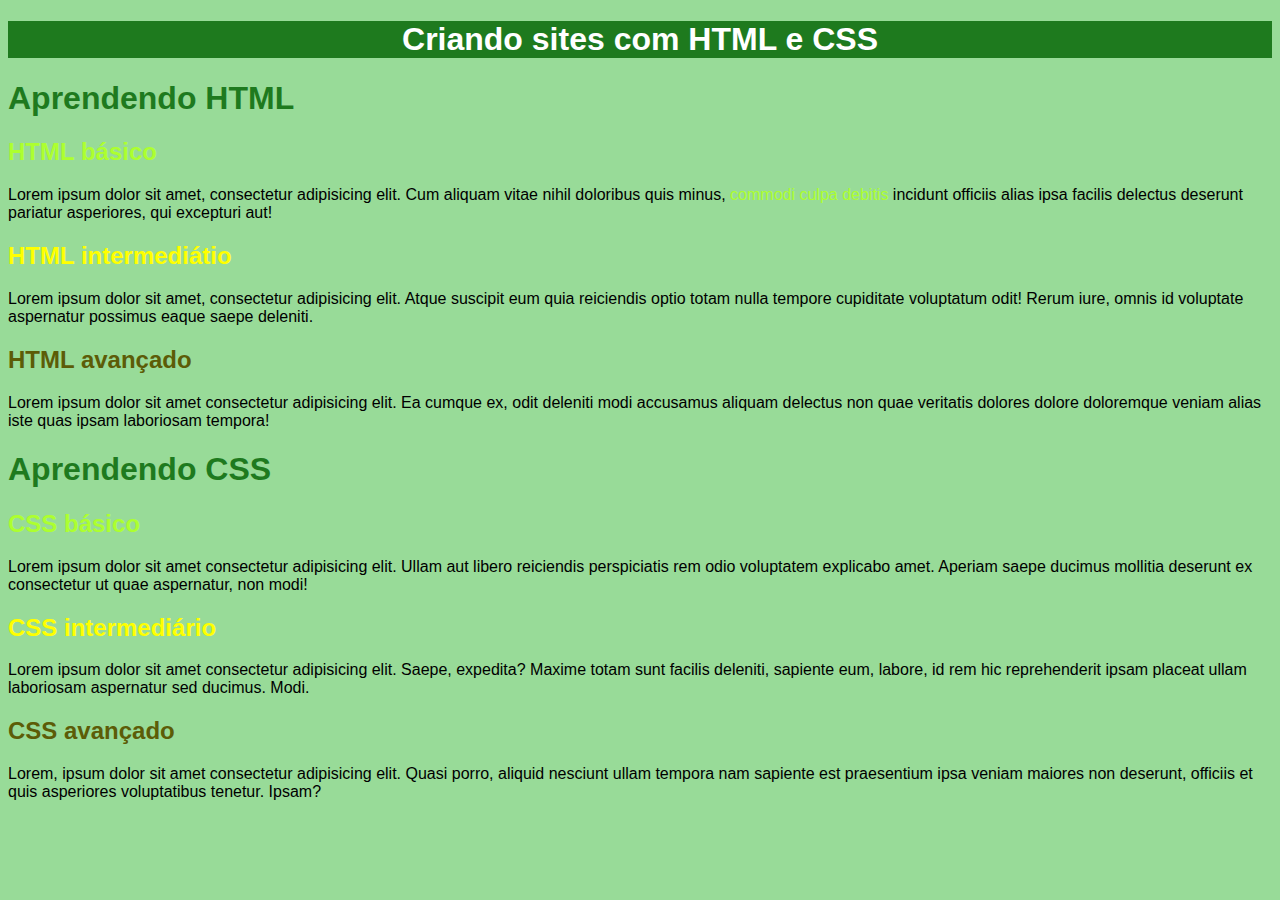
<file: aula04/index.html>
<!DOCTYPE html>
<html lang="pt-br">
<head>
    <meta charset="UTF-8">
    <meta http-equiv="X-UA-Compatible" content="IE=edge">
    <meta name="viewport" content="width=device-width, initial-scale=1.0">
    <link rel="stylesheet" href="style.css">
    <title>Seletores Personalizado</title>
</head>
<body>
    <h1 id="principal">Criando sites com HTML e CSS</h1>
    <h1>Aprendendo HTML</h1>
        <h2 class="basico">HTML básico</h2>
            <p>Lorem ipsum dolor sit amet, consectetur adipisicing elit. Cum aliquam vitae nihil doloribus quis minus, <span class="basico">commodi culpa debitis</span> incidunt officiis alias ipsa facilis delectus deserunt pariatur asperiores, qui excepturi aut!</p>
        <h2 class="intermediario">HTML intermediátio</h2>
            <p>Lorem ipsum dolor sit amet, consectetur adipisicing elit. Atque suscipit eum quia reiciendis optio totam nulla tempore cupiditate voluptatum odit! Rerum iure, omnis id voluptate aspernatur possimus eaque saepe deleniti.</p>
        <h2 class="avancado">HTML avançado</h2>
            <p>Lorem ipsum dolor sit amet consectetur adipisicing elit. Ea cumque ex, odit deleniti modi accusamus aliquam delectus non quae veritatis dolores dolore doloremque veniam alias iste quas ipsam laboriosam tempora!</p>
    <h1>Aprendendo CSS</h1>
        <h2 class="basico">CSS básico</h2>
            <p>Lorem ipsum dolor sit amet consectetur adipisicing elit. Ullam aut libero reiciendis perspiciatis rem odio voluptatem explicabo amet. Aperiam saepe ducimus mollitia deserunt ex consectetur ut quae aspernatur, non modi!</p>
        <h2 class="intermediario">CSS intermediário</h2>
            <p>Lorem ipsum dolor sit amet consectetur adipisicing elit. Saepe, expedita? Maxime totam sunt facilis deleniti, sapiente eum, labore, id rem hic reprehenderit ipsam placeat ullam laboriosam aspernatur sed ducimus. Modi.</p>
        <h2 class="avancado">CSS avançado</h2>
            <p>Lorem, ipsum dolor sit amet consectetur adipisicing elit. Quasi porro, aliquid nesciunt ullam tempora nam sapiente est praesentium ipsa veniam maiores non deserunt, officiis et quis asperiores voluptatibus tenetur. Ipsam?</p>

    <script>
        window.alert('Pegadinha do malandro, baixe o APP')
        window.confirm('Vírus na maquina!!')
        window.prompt('Quer chamalo de que?')
    </script>
    
</body>
</html>
</file>
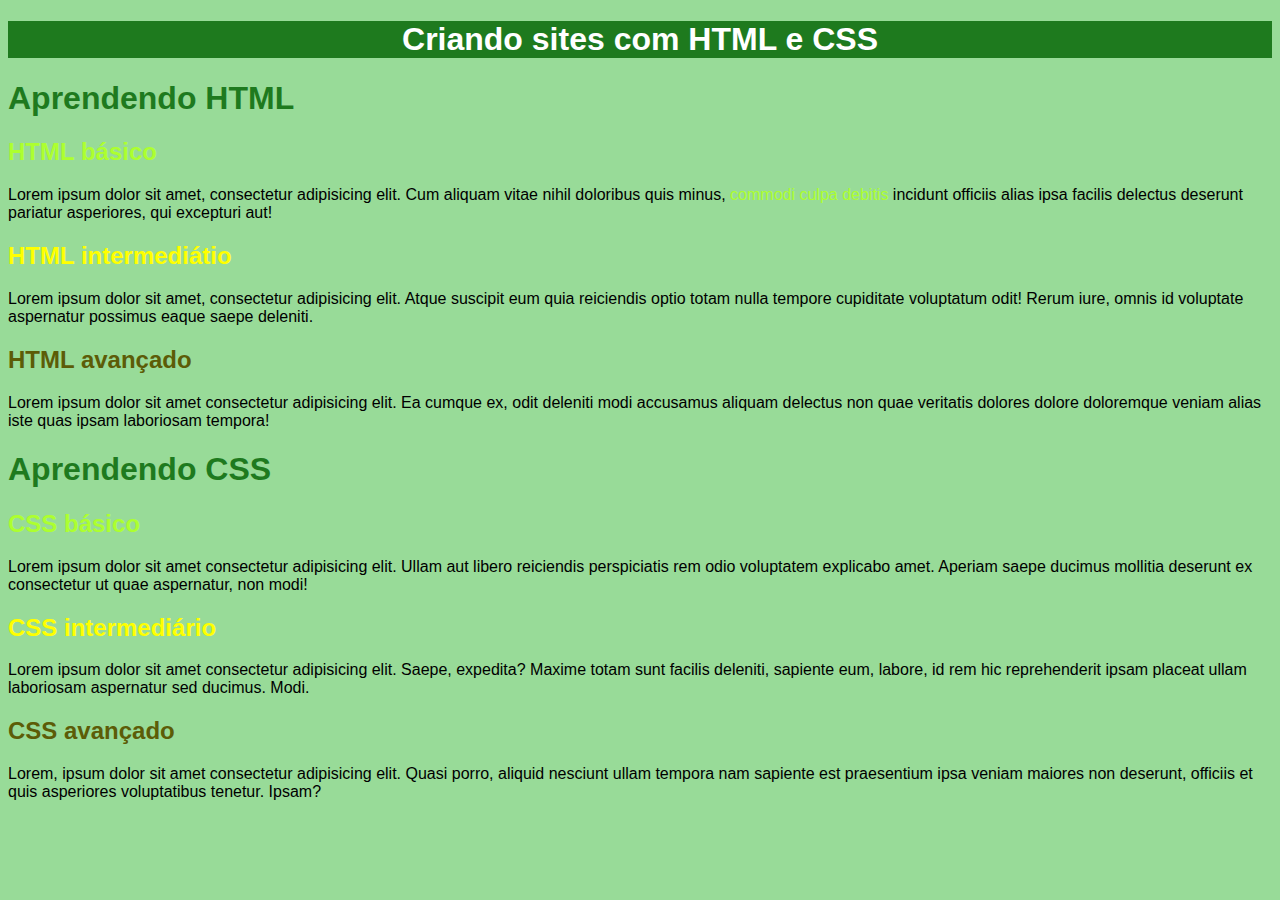
<file: aula05/index.html>
<!DOCTYPE html>
<html lang="pt-br">
<head>
    <meta charset="UTF-8">
    <meta http-equiv="X-UA-Compatible" content="IE=edge">
    <meta name="viewport" content="width=device-width, initial-scale=1.0">
    <link rel="stylesheet" href="style.css">
    <title>Seletores Personalizado</title>
</head>
<body>
    <h1 id="principal">Criando sites com HTML e CSS</h1>
    <h1>Aprendendo HTML</h1>
        <h2 class="basico">HTML básico</h2>
            <p>Lorem ipsum dolor sit amet, consectetur adipisicing elit. Cum aliquam vitae nihil doloribus quis minus, <span class="basico">commodi culpa debitis</span> incidunt officiis alias ipsa facilis delectus deserunt pariatur asperiores, qui excepturi aut!</p>
        <h2 class="intermediario">HTML intermediátio</h2>
            <p>Lorem ipsum dolor sit amet, consectetur adipisicing elit. Atque suscipit eum quia reiciendis optio totam nulla tempore cupiditate voluptatum odit! Rerum iure, omnis id voluptate aspernatur possimus eaque saepe deleniti.</p>
        <h2 class="avancado">HTML avançado</h2>
            <p>Lorem ipsum dolor sit amet consectetur adipisicing elit. Ea cumque ex, odit deleniti modi accusamus aliquam delectus non quae veritatis dolores dolore doloremque veniam alias iste quas ipsam laboriosam tempora!</p>
    <h1>Aprendendo CSS</h1>
        <h2 class="basico">CSS básico</h2>
            <p>Lorem ipsum dolor sit amet consectetur adipisicing elit. Ullam aut libero reiciendis perspiciatis rem odio voluptatem explicabo amet. Aperiam saepe ducimus mollitia deserunt ex consectetur ut quae aspernatur, non modi!</p>
        <h2 class="intermediario">CSS intermediário</h2>
            <p>Lorem ipsum dolor sit amet consectetur adipisicing elit. Saepe, expedita? Maxime totam sunt facilis deleniti, sapiente eum, labore, id rem hic reprehenderit ipsam placeat ullam laboriosam aspernatur sed ducimus. Modi.</p>
        <h2 class="avancado">CSS avançado</h2>
            <p>Lorem, ipsum dolor sit amet consectetur adipisicing elit. Quasi porro, aliquid nesciunt ullam tempora nam sapiente est praesentium ipsa veniam maiores non deserunt, officiis et quis asperiores voluptatibus tenetur. Ipsam?</p>

    <script>
        /*window.alert('Pegadinha do malandro, baixe o APP')
        window.confirm('Vírus na maquina!!')*/
        var nome = window.prompt('Qual é o seu nome?')
        window.alert('é um grande paer em te conhecer, ' + nome + ' !')
    </script>
    
</body>
</html>
</file>
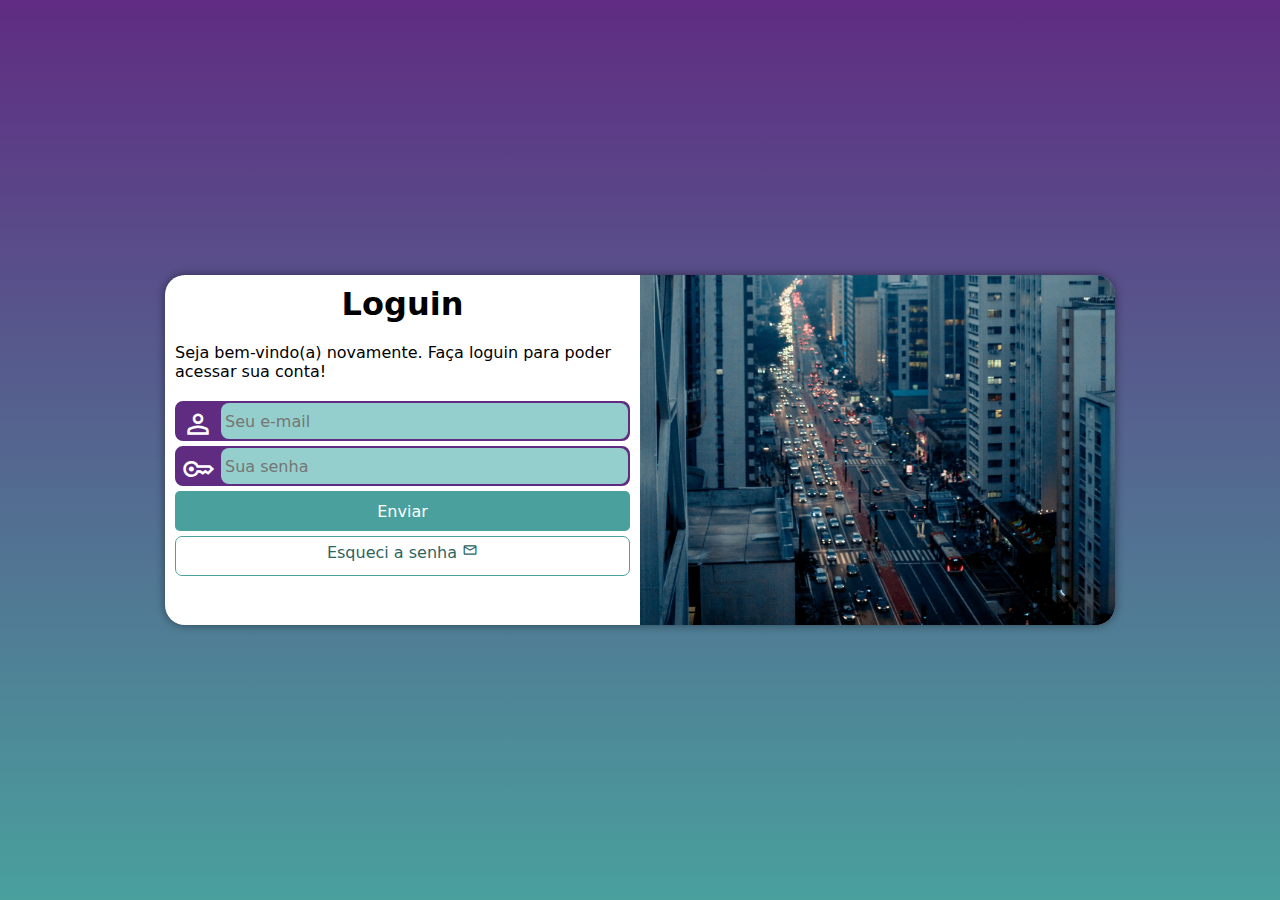
<file: aula06/index.html>
<!DOCTYPE html>
<html lang="pt-br">
<head>
    <meta charset="UTF-8">
    <meta http-equiv="X-UA-Compatible" content="IE=edge">
    <meta name="viewport" content="width=device-width, initial-scale=1.0">
    <link rel="stylesheet" href="estilos/geral.css">
    <link rel="stylesheet" href="estilos/telas.css">
    <title>Document</title>
    <link rel="stylesheet" href="https://fonts.googleapis.com/css2?family=Material+Symbols+Outlined:opsz,wght,FILL,GRAD@20..48,100..700,0..1,-50..200" />
</head>
<body>
    <main>
        <section id="loguin">
            <div id="foto">

            </div>
            <div id="form">
                <h1>Loguin</h1>
                <p>Seja bem-vindo(a) novamente. Faça loguin para poder acessar sua conta!</p>
                <form action="loguin.php" method="post" autocomplete="on">
                    <div class="campo">
                        <span class="material-symbols-outlined">
                            person
                            </span>
                      
                        <input type="email" name="loguin" id="iloguin" placeholder="Seu e-mail" autocomplete="email" required maxlength="30"> 
                        <label for="iloguin">Loguin</label>
                    </div>
                    <div class="campo">
                        <span class="material-symbols-outlined">
                            key
                            </span>
                        <input type="password" name="senha" id="isenha" placeholder="Sua senha" autocomplete="current-password" required maxlength="20" minlength="6">
                        <label for="isenha">Senha</label>
                    </div>
                    <input type="submit" value="Enviar">
                    <a class="botao" href="esqueci.html"> Esqueci a senha  <span class="material-symbols-outlined">
                        mail
                        </span>
                    </a>
                    
                    
                </form>
                

            </div>
        </section>
    </main>
    <script>
        var n1 = Number(window.prompt('Digite um número'))
        var n2 = Number(window.prompt('Digite um segundo número'))
        var s =n1 + n2
        window.alert (`A soma entre ${n1} e ${n2} é ${s}`)
    </script>
</body>
</html>
</file>
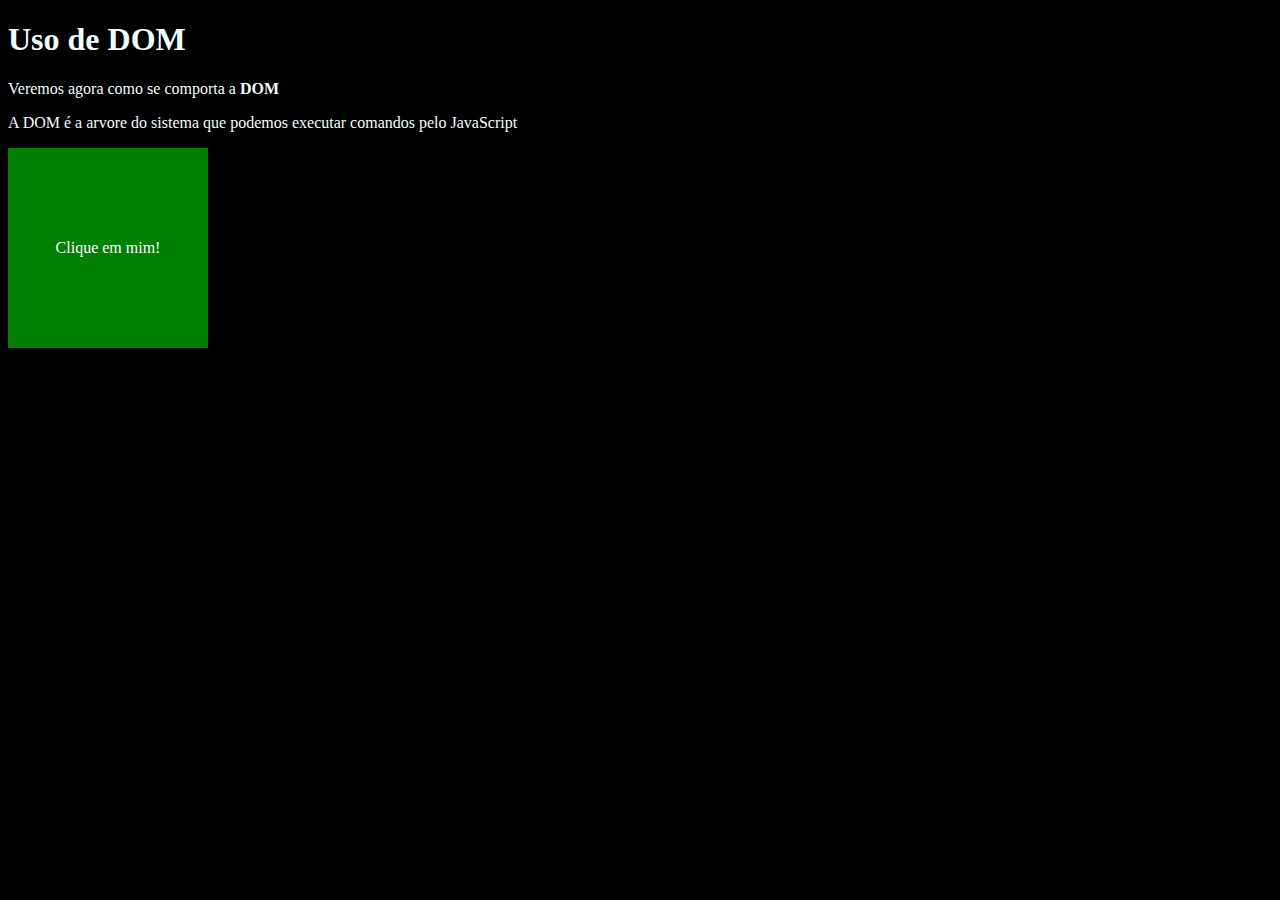
<file: aula07/ex01.html>
<!DOCTYPE html>
<html lang="pt-br">
<head>
    <meta charset="UTF-8">
    <meta http-equiv="X-UA-Compatible" content="IE=edge">
    <meta name="viewport" content="width=device-width, initial-scale=1.0">
    <title>DOM</title>
    <style>
        body{
            background-color: black;
            color: azure;
        }
        #msg{
            background-color: green;
            color: white;
            width: 200px;
            height: 200px;
            line-height: 200px;
            text-align: center;
            
        }
    </style>
</head>
<body>
    <h1>Uso de DOM</h1>
    <p>Veremos agora  como se comporta a <strong>DOM</strong></p>
    <p>A DOM é a arvore do sistema que podemos executar comandos pelo JavaScript</p>
    <div id="msg" >Clique em mim!</div>

    <script>
       /* var p1 = window.document.getElementsByTagName('p')[0]
        window.document.write('Está escrito assim: ' + p1.innerText)
        var d = window.document.getElementById('msg')
        d.style.background = 'green'
        d.innerText = 'estou aguardando'*/
        var a = window.document.querySelector('div#msg')
        a.addEventListener('click', clicar)
        a.addEventListener('mouseenter', entrar)
        a.addEventListener('mouseout', sair)

        function clicar(){
            a.innerHTML = 'se fodeu!'
            a.style.background = 'red'
        }
        function entrar(){
            a.innerHTML = 'é vírus'
            a.style.background = 'blue'
        }
        function sair(){
        a.innerHTML = 'Trollei'
        a.style.background = 'green'
       
        
        }

    </script>
</body>

</html>
</file>
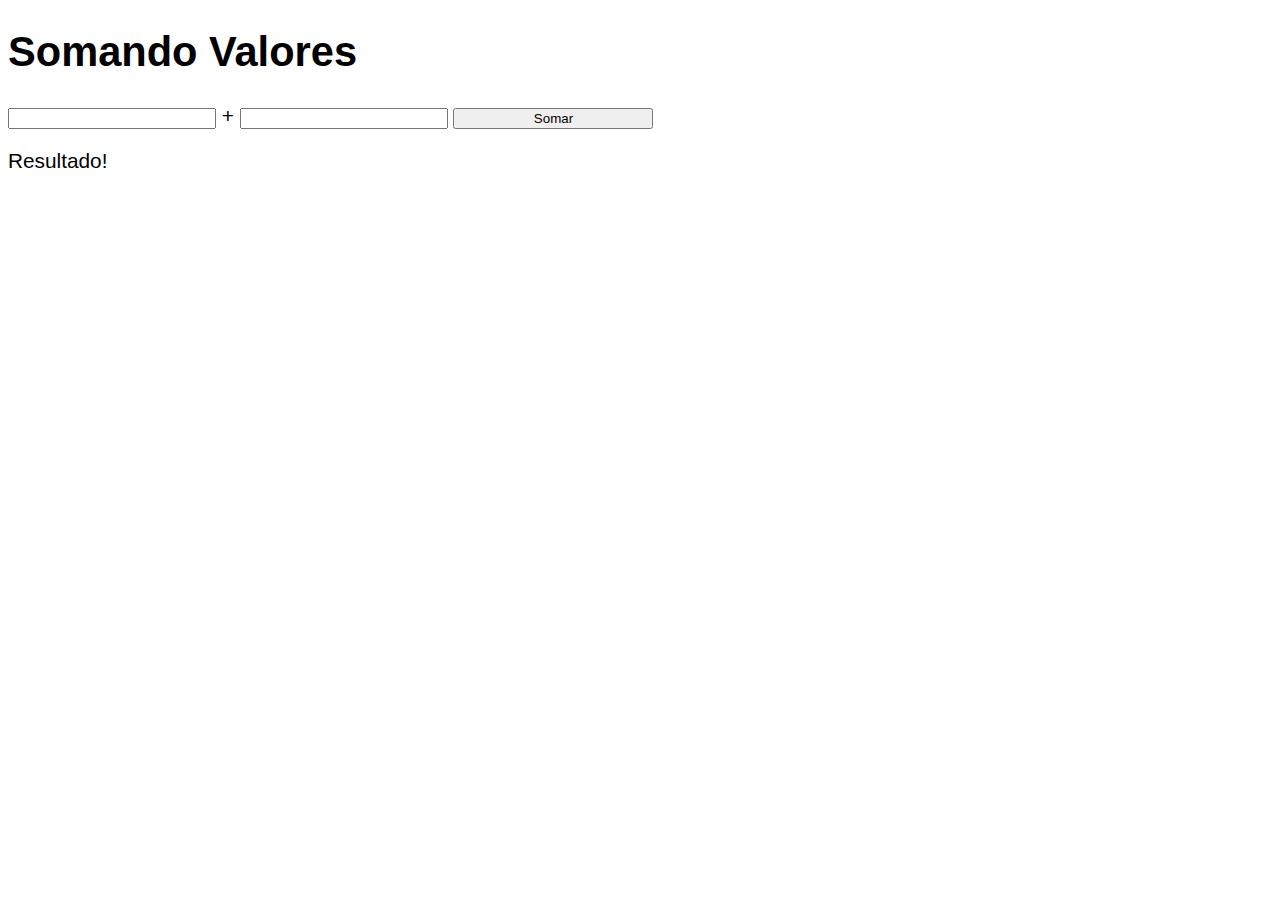
<file: aula07/ex02.html>
<!DOCTYPE html>
<html lang="pt-br">
<head>
    <meta charset="UTF-8">
    <meta http-equiv="X-UA-Compatible" content="IE=edge">
    <meta name="viewport" content="width=device-width, initial-scale=1.0">
    <title>Principio da calculadora</title>
    <style>
        body{
            font-family: Arial, Helvetica, sans-serif;
            font-size: 1.3em;
            text-align: justify;
        }
        input{
            width: 200px;
        }
        div#res{
            margin-top: 20px;
        }
    </style>
</head>
<body>
    <h1>Somando Valores</h1>
    <input type="number" name="txt1" id="itxt1"> + 
    <input type="number" name="txt2" id="itxt2">
    <input type="button" value="Somar" onclick="somar()">

    <div id="res" >Resultado!</div>

    <script>
        function somar(){
            var tn1 = window.document.getElementById('itxt1')
            var tn2 = window.document.getElementById('itxt2')
            var res = window.document.getElementById('res')
            var n1 = Number(tn1.value)
            var n2 = Number(tn2.value)
            var s = n1 + n2
            res.innerHTML = `A soma entre ${n1} e ${n2} vai ser igual a: <strong>${s}</strong>` 
        }

    </script>
</body>

</html>
</file>
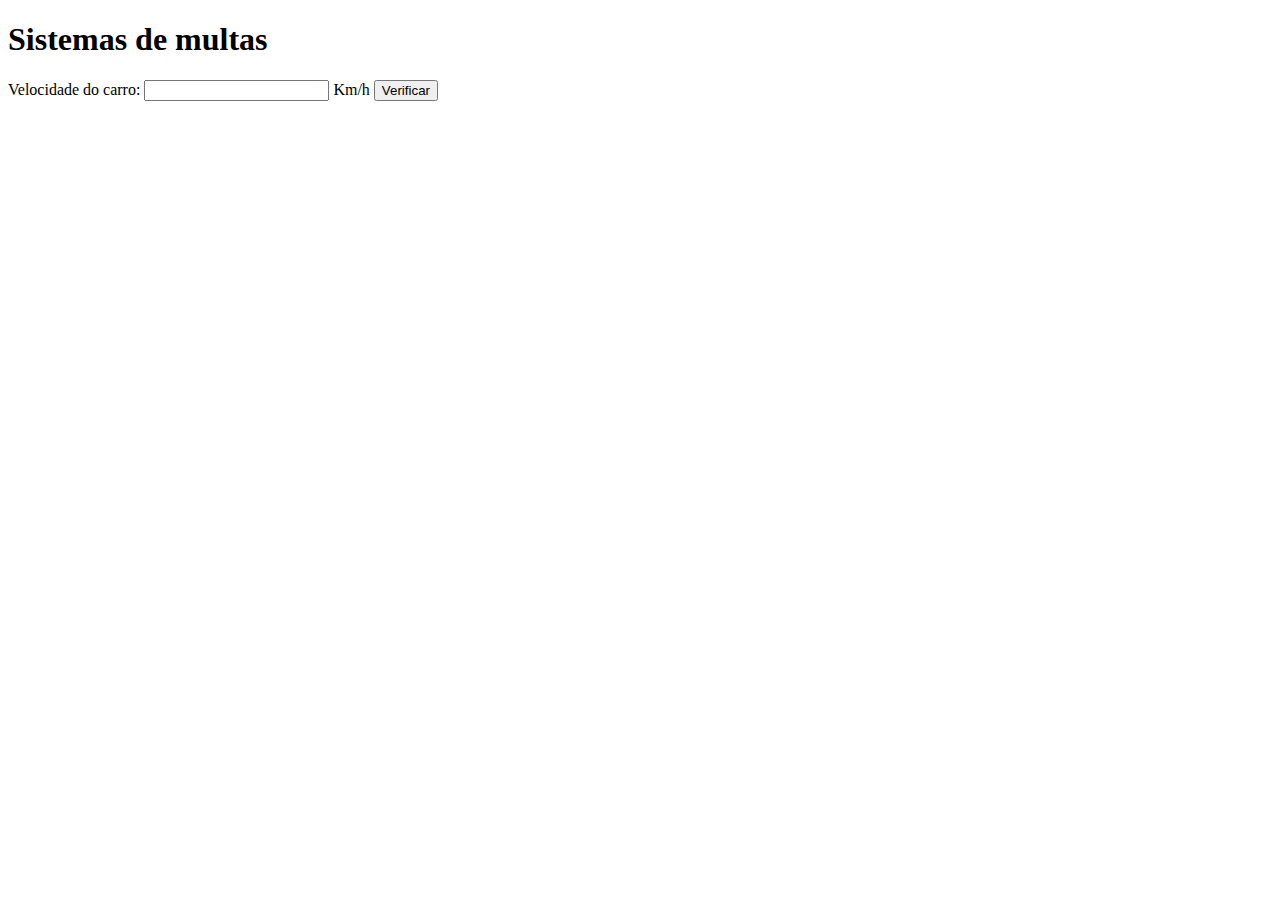
<file: aula08/ex010.html>
<!DOCTYPE html>
<html lang="pt-br">
<head>
    <meta charset="UTF-8">
    <meta http-equiv="X-UA-Compatible" content="IE=edge">
    <meta name="viewport" content="width=device-width, initial-scale=1.0">
    <title>DETRAN</title>
</head>
<body>
    <h1>Sistemas de multas</h1>
    <p>Velocidade do carro: <input type="number" name="num" id="inum"> Km/h
        <input type="button" value="Verificar" onclick="calc()">
    </p>
    <div id="res">

    </div>
    <script>
        function calc() {
            var cal = window.document.getElementById('inum')
            var res = window.document.getElementById('res')
            var vel = Number(cal.value)
            res.innerHTML = `Sua velocidade é <strong>${vel} KM/h </strong>`
            if(vel > 60){
                res.innerHTML += '<p>Você foi multado<p>'
            }
            if(vel > 250){
                res.innerHTML += '<p>Relampago Marquinhos é você?<p>'
            }
            else{
                res.innerHTML += '<p>Boa viagem vovô<p>'
            }
            res.innerHTML += '<p>Dirija sempre com cinto de segurança<p>'
        }
     
    </script>
</body>
</html>
</file>
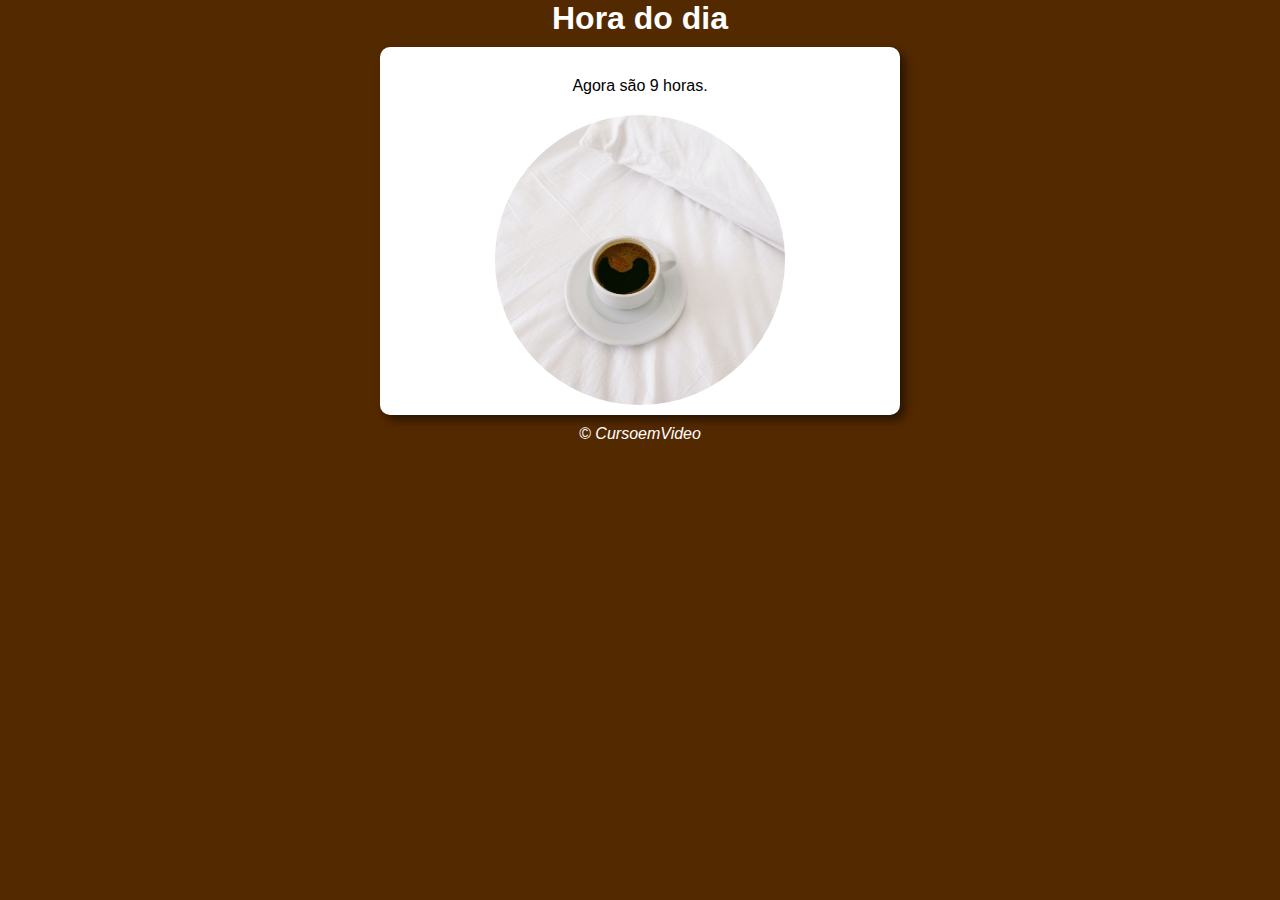
<file: aula10/ex014.html>
<!DOCTYPE html>
<html lang="pt-br">
<head>
    <meta charset="UTF-8">
    <meta http-equiv="X-UA-Compatible" content="IE=edge">
    <meta name="viewport" content="width=device-width, initial-scale=1.0">
    <title>Hora do dia</title>
    <link rel="stylesheet" href="estilos/style.css">
</head>
<body onload="carregar()">
    <header>
        <h1>Hora do dia</h1>

    </header>
    <main>
        <div id="hora">
            Aqui vai aparecer a mensagem...
        </div>
        <div id="foto">
        </div>
    </main>
    <footer>
        <p>&copy; CursoemVideo</p>
    </footer>
    <script src="estilos/script.js"></script>
</body>
</html>
</file>
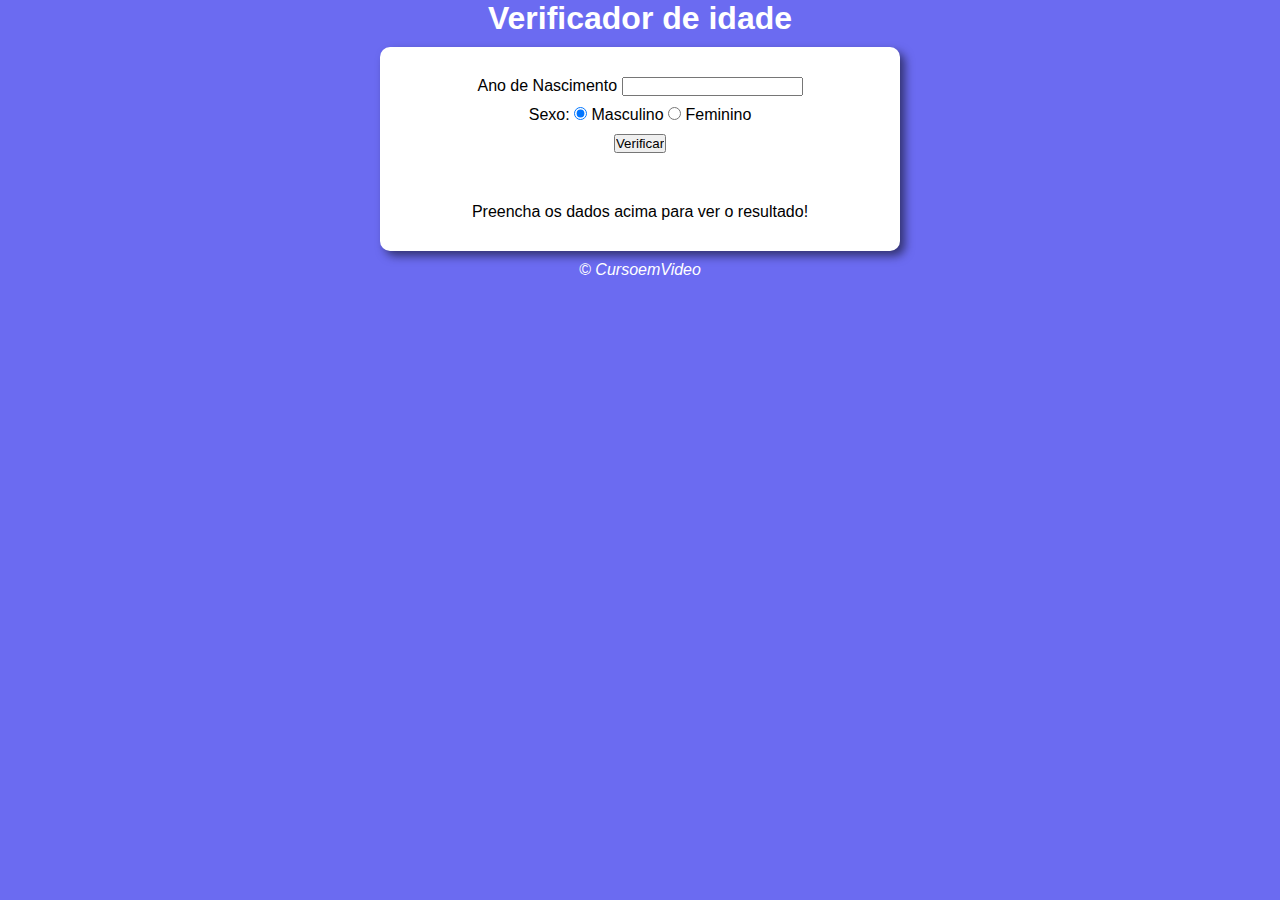
<file: aula11/ex015.html>
<!DOCTYPE html>
<html lang="pt-br">
<head>
    <meta charset="UTF-8">
    <meta http-equiv="X-UA-Compatible" content="IE=edge">
    <meta name="viewport" content="width=device-width, initial-scale=1.0">
    <title>Verificador de idade</title>
    <link rel="stylesheet" href="estilos/style.css">
</head>
<body>
    <header>
        <h1>Verificador de idade</h1>

    </header>
    <main>
        <div>
            <p>
                Ano de Nascimento
                <input type="number" name="txtano" id="itxtano" min="0">
            </p>
            <p>
                Sexo:
                <input type="radio" name="sex" id="imas" checked>
                <label for="imas">Masculino</label>
                <input type="radio" name="sex" id="ifem">
                <label for="ifem">Feminino</label>
            </p>
            <p>
                <input type="button" value="Verificar" onclick="verificar()">
            </p>
        </div>
        <div id="res">
            Preencha os dados acima para ver o resultado!
            
        </div>
    </main>
    <footer>
        <p>
            &copy; CursoemVideo
        </p>
    </footer>
    <script src="estilos/script.js">
    </script>
</body>
</html>
</file>
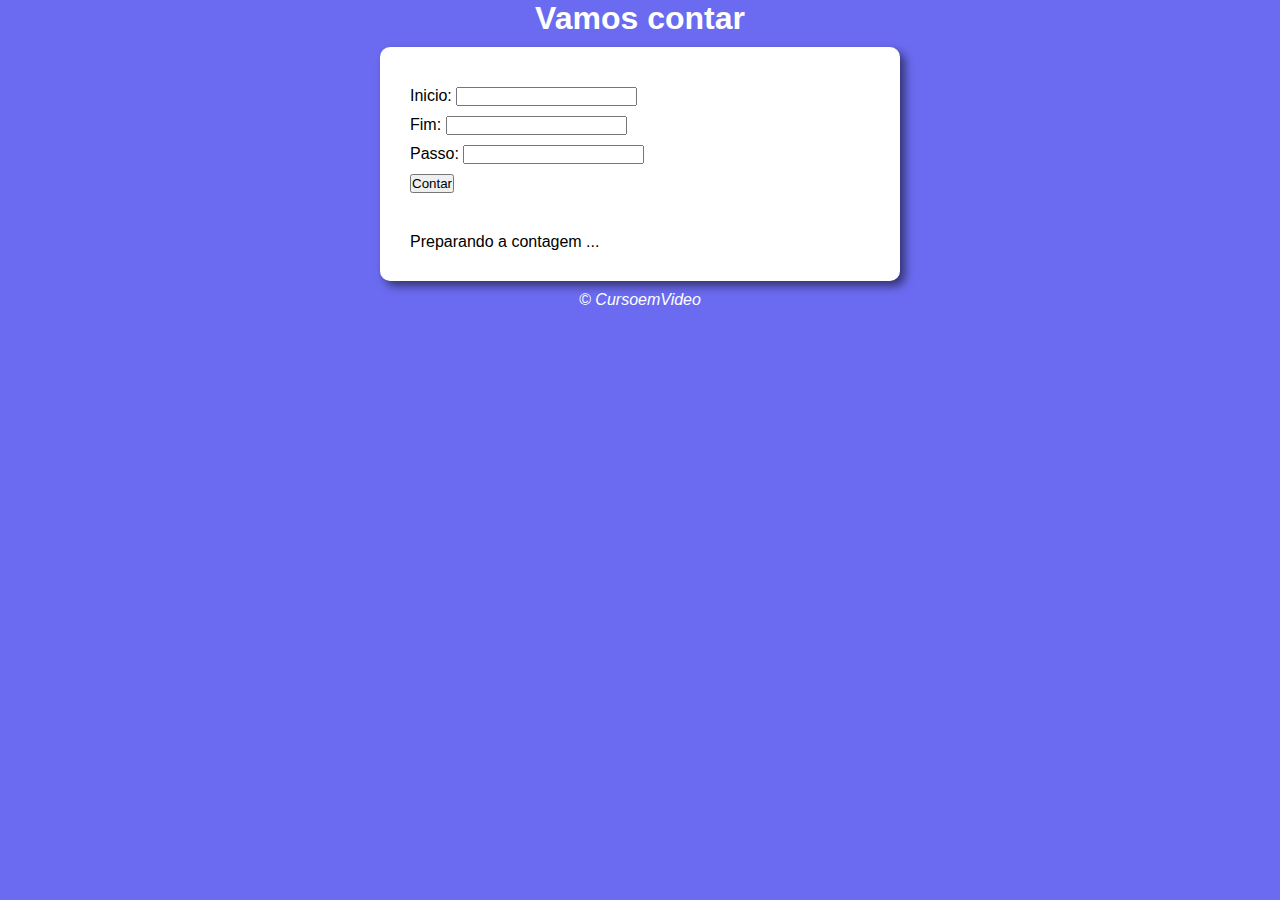
<file: aula14/ex015.html>
<!DOCTYPE html>
<html lang="pt-br">
<head>
    <meta charset="UTF-8">
    <meta http-equiv="X-UA-Compatible" content="IE=edge">
    <meta name="viewport" content="width=device-width, initial-scale=1.0">
    <title>contagem</title>
    <link rel="stylesheet" href="estilos/style.css">
</head>
<body>
    <header>
        <h1>Vamos contar</h1>

    </header>
    <main>
        <div id="dados">

            <p>Inicio: <input type="number" name="inicio" id="inicio"></p>
            <p>Fim: <input type="number" name="fim" id="fim"></p>
            <p>Passo: <input type="number" name="passo" id="passo"></p>
            <p><input type="button" value="Contar" onclick="contar()"></p>

        </div>
        <div id="res">
         Preparando a contagem ...
        </div>
    </main>
    <footer>
        <p>&copy; CursoemVideo</p>
    </footer>
    <script src="estilos/script.js"></script>
</body>
</html>
</file>
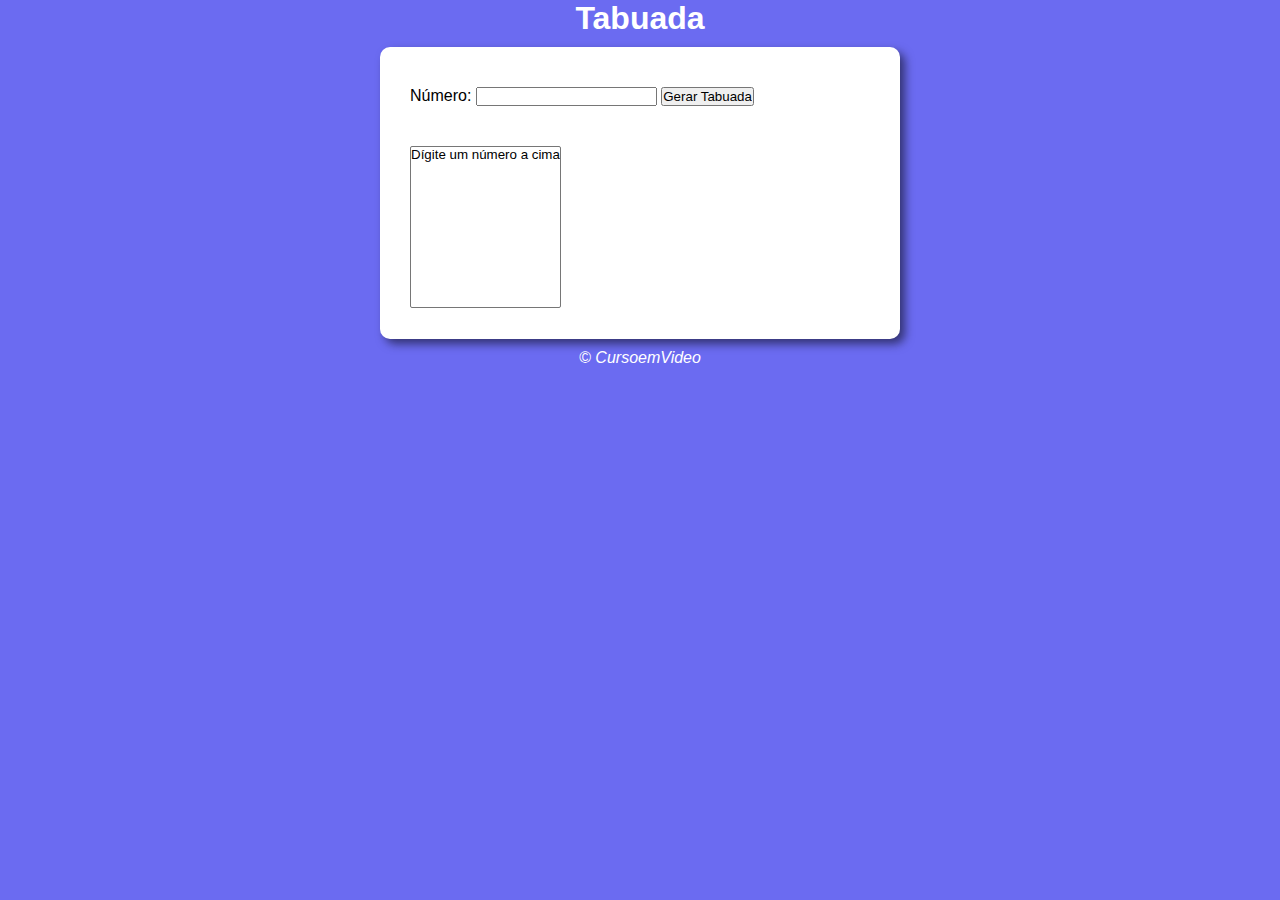
<file: aula15/ex015.html>
<!DOCTYPE html>
<html lang="pt-br">
<head>
    <meta charset="UTF-8">
    <meta http-equiv="X-UA-Compatible" content="IE=edge">
    <meta name="viewport" content="width=device-width, initial-scale=1.0">
    <title>Tabuada</title>
    <link rel="stylesheet" href="estilos/style.css">
</head>
<body>
    <header>
        <h1>Tabuada</h1>

    </header>
    <main>
        <div id="dados">
            <p>
                Número: <input type="number" name="num" id="txtn">
                <input type="button" value="Gerar Tabuada" onclick="tabuada()">
            </p>
        </div>
        <div id="res">
         <select name="tabuada" id="seltab" size="10">
            <option>
                Dígite um número a cima
            </option>
         </select>
        </div>
    </main>
    <footer>
        <p>&copy; CursoemVideo</p>
    </footer>
    <script src="estilos/script.js"></script>
</body>
</html>
</file>
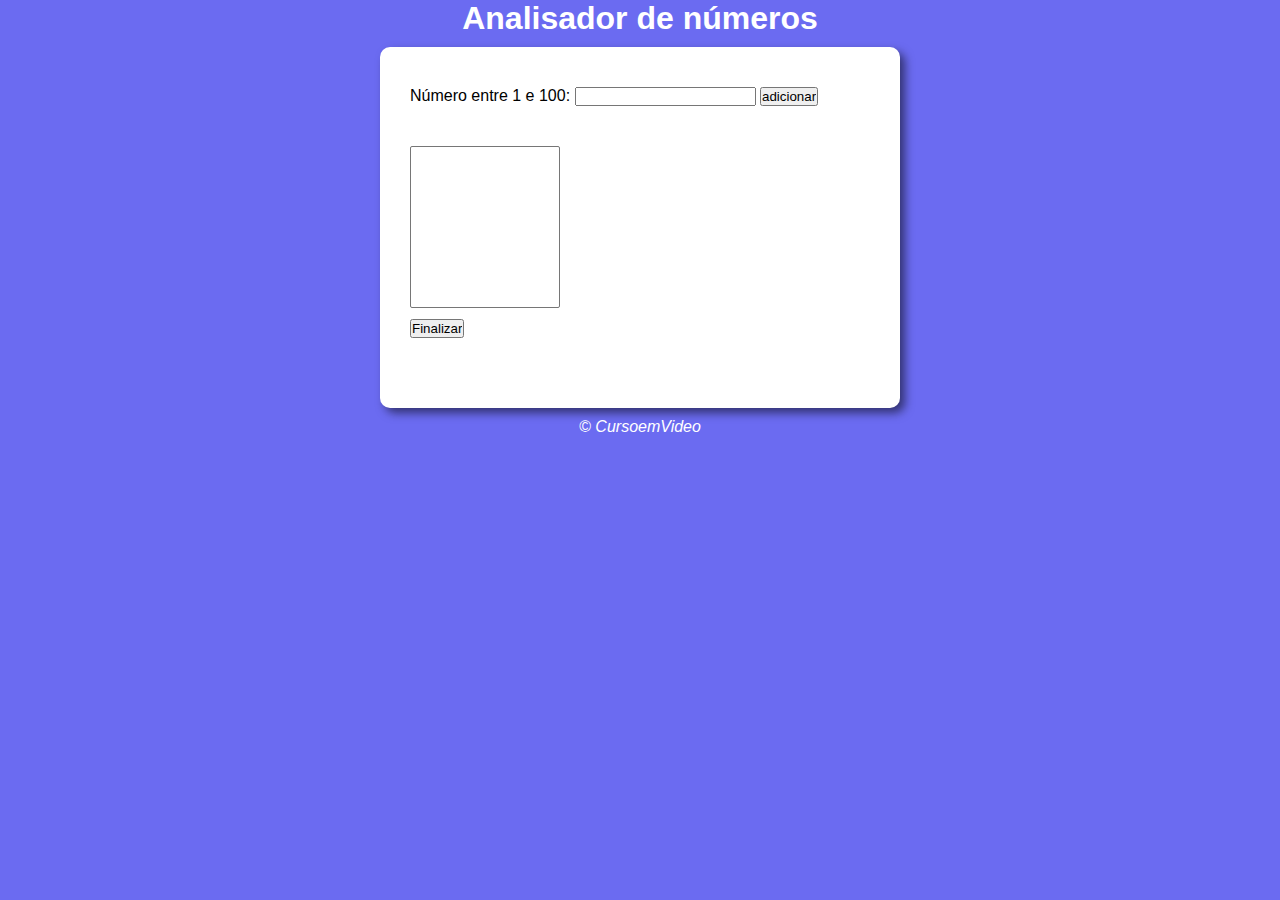
<file: aula18/ex015.html>
<!DOCTYPE html>
<html lang="pt-br">

<head>
    <meta charset="UTF-8">
    <meta http-equiv="X-UA-Compatible" content="IE=edge">
    <meta name="viewport" content="width=device-width, initial-scale=1.0">
    <title>Analisador de números</title>
    <link rel="stylesheet" href="estilos/style.css">
</head>

<body>
    <header>
        <h1>Analisador de números</h1>

    </header>
    <main>
        <div id="dados">
            <p>
                Número entre 1 e 100: <input type="number" name="num" id="txtn">
                <input type="button" value="adicionar" onclick="adicionar()">
            </p>
        </div>
        <div id="analisador">
            <select name="analisador" id="selana" size="10">
         
            </select>
            <p>
                <input type="button" value="Finalizar" onclick="calculo()">
            </p>
            <div id="res">

            </div>
        </div>
    </main>
    <footer>
        <p>&copy; CursoemVideo</p>
    </footer>
    <script src="estilos/script.js"></script>
</body>

</html>
</file>
<file: aula04/style.css>
@charset "UTF-8";
body{
    background-color: rgb(152, 219, 152);
    font-family: Arial, Helvetica, sans-serif;
}
h1{
    color: rgb(30, 122, 30);
}
#principal{
    text-align: center;
    background-color: rgb(30, 122, 30);
    color: white;
}
h2{
    color: rgb(16, 94, 16);
}
.basico{
    color: greenyellow;
}
.intermediario{
    color: yellow;
}
.avancado{
    color: rgb(92, 92, 7);
}
</file>
<file: aula05/style.css>
@charset "UTF-8";
body{
    background-color: rgb(152, 219, 152);
    font-family: Arial, Helvetica, sans-serif;
}
h1{
    color: rgb(30, 122, 30);
}
#principal{
    text-align: center;
    background-color: rgb(30, 122, 30);
    color: white;
}
h2{
    color: rgb(16, 94, 16);
}
.basico{
    color: greenyellow;
}
.intermediario{
    color: yellow;
}
.avancado{
    color: rgb(92, 92, 7);
}
</file>
<file: aula06/estilos/geral.css>
@charset "UTF-8";

:root{
    --cor01: #49a09d;
    --cor02: #5f2c82;
}

*{
    margin: 0px;
    font-family: system-ui, -apple-system, BlinkMacSystemFont, 'Segoe UI', Roboto, Oxygen, Ubuntu, Cantarell, 'Open Sans', 'Helvetica Neue', sans-serif;
    padding: 0px;
    box-sizing: border-box;
}

body, html{
    background-color: var(--cor02);
    height: 100vh;
    width: 100vw;
}

main{
    position: relative;
    height: 100vh;
    width: 100vw;
}

section#loguin{
    background-color: white;
    width: 250px;
    height: 515px;
    position: absolute;
    top: 50%;
    left: 50%;
    
    border-radius: 20px;
    overflow: hidden;
    box-shadow: 0px 0px 10px rgba(0, 0, 0, 0.447);

    transition: width .3s, height .3s;
    transition-timing-function: ease;
    transform: translate(-50%, -50%);
}

section#loguin > div#foto {
    background: var(--cor02) url(../imagens/fundo.jpg) no-repeat;
    height: 200px;
    background-size: cover;
    background-position: bottom left;
    display: block;
}
section#loguin > div#form{
    padding: 10px;
    display: block;
}

div#form > h1{
    text-align: center;
    margin-bottom: 10px;
}

div#form > p{
    font-size: 0.8em;
}
form > div.campo{
    background-color: var(--cor02);
    display: block;
    width: 100%;
    height: 40px;
    border-radius: 8px;
    margin: 5px 0px;
    border: 2px solid var(--cor02);
}
div.campo > label{
    display: none;
}
div.campo > span{
    color: white;
    font-size: 2em;
    width: 40px;
    padding: 5px;
}
div.campo > input{
    background-color: #94cfcd;
    font-size: 1em;
    height: 100%;
    border: 0px;
    border-radius: 8px;
    padding: 4px;

    width: calc(100% - 44px);
    transform: translate(44px, -42px);
}
div.campo > input:focus-within{
    background-color: white;
}
form > input[type=submit]{
    display: block;
    font-size: 1em;
    width: 100%;
    height: 40px;
    background-color: var(--cor01);
    color: white;
    border: none;
    border-radius: 5px;
    cursor: pointer;
}
form > input[type=submit]:hover{
    background-color: #2d6462;
    
    transition: 0.3s;
}
form > a.botao{
    display: block;
    text-align: center;
    font-size: 1em;
    width: 100%;
    height: 40px;
    background-color: white;
    color: #2d6462;
    border: 1px solid var(--cor01);
    text-decoration: none;
    border-radius: 7px;
    margin-top: 5px;
    padding-top: 5px;
}
form > a.botao:hover{
    background-color: #6cd3cf;

    transition: 0.3s;
}
form > a.botao > span{
    font-size: 1em;
}
</file>
<file: aula06/estilos/telas.css>
@charset "UTF-8";
:root{
    --cor01: #49a09d;
    --cor02: #5f2c82;
}
@media screen and (min-width:768px) and (max-width:992px) {
    body{
        background-image: linear-gradient(to top, var(--cor01), var(--cor02) );
    }
    section#loguin{
        width: 80vw;
        height: 280px;
    }
   section#loguin > div#foto{
    float: left;
    width: 30%;
    height: 100%;
   }
   section#loguin > div#form{
    float: right;
    width: 70%;
   }
   div#form > p{
    margin: 10px 0px;
    }
}

@media screen and (min-width:992px) {
    body{
        background-image: linear-gradient(to top, var(--cor01), var(--cor02) );
    }
    section#loguin{
        width: 950px;
        height: 350px;
    }
    section#loguin > div#foto {
        float: right;
        width: 50%;
        height: 100%;
    }
    section#loguin > div#form{
        float: left;
        width: 50%;
    }
    div#form > h1{
      font-size: 2em;
    }
    
    div#form > p{
        font-size: 1em;
        margin: 20px 0px;
    }
    
}
</file>
<file: aula10/estilos/style.css>
@charset "UTF-8";
*{
    margin: 0px;
    padding: 0px;
}
body{
    background-color:   rgb(107,107,241);
    font-family: Arial, Helvetica, sans-serif;
}
header{
    text-align: center;
    color: white;
}
main{
    background-color: white;
    max-width: 500px;
    margin: auto;
    border-radius: 10px;
    box-shadow: 5px 5px 10px rgba(0, 0, 0, 0.527);
    padding: 10px;
    margin-top: 10px;
    margin-bottom: 10px;
}
div{
    padding: 20px;
    text-align: center;
}
div#foto{
    width: 250px;
    height: 250px;
    border-radius: 50%;
    display: block;
    margin: auto;
    background-image: url(../imagens/cafe.jpg);
    background-size: cover;
    background-position: center center;
}
footer{
    color: white;
    text-align: center;
    font-style: italic;
}
</file>
<file: aula11/estilos/style.css>
@charset "UTF-8";
*{
    margin: 0px;
    padding: 0px;
}
body{
    background-color:   rgb(107,107,241);
    font-family: Arial, Helvetica, sans-serif;
}
header{
    text-align: center;
    color: white;
}
main{
    background-color: white;
    max-width: 500px;
    margin: auto;
    border-radius: 10px;
    box-shadow: 5px 5px 10px rgba(0, 0, 0, 0.527);
    padding: 10px;
    margin-top: 10px;
    margin-bottom: 10px;
}
div{
    padding: 20px;
    text-align: center;
}
#foto{
    width: 250px;
    height: 250px;
    border-radius: 50%;
    margin: auto;
    margin-top: 10px;
   
}
main div p {
    padding-bottom: 10px;
}
footer{
    color: white;
    text-align: center;
    font-style: italic;
}
</file>
<file: aula14/estilos/style.css>
@charset "UTF-8";
*{
    margin: 0px;
    padding: 0px;
}
body{
    background-color:   rgb(107,107,241);
    font-family: Arial, Helvetica, sans-serif;
}
header{
    text-align: center;
    color: white;
}
main{
    background-color: white;
    max-width: 500px;
    margin: auto;
    border-radius: 10px;
    box-shadow: 5px 5px 10px rgba(0, 0, 0, 0.527);
    padding: 10px;
    margin-top: 10px;
    margin-bottom: 10px;
}
div{
    padding: 20px;
}
div p {
    padding-top: 10px;
}

footer{
    color: white;
    text-align: center;
    font-style: italic;
}
</file>
<file: aula15/estilos/style.css>
@charset "UTF-8";
*{
    margin: 0px;
    padding: 0px;
}
body{
    background-color:   rgb(107,107,241);
    font-family: Arial, Helvetica, sans-serif;
}
header{
    text-align: center;
    color: white;
}
main{
    background-color: white;
    max-width: 500px;
    margin: auto;
    border-radius: 10px;
    box-shadow: 5px 5px 10px rgba(0, 0, 0, 0.527);
    padding: 10px;
    margin-top: 10px;
    margin-bottom: 10px;
}
div{
    padding: 20px;
}
div p {
    padding-top: 10px;
}

footer{
    color: white;
    text-align: center;
    font-style: italic;
}
</file>
<file: aula18/estilos/style.css>
@charset "UTF-8";
*{
    margin: 0px;
    padding: 0px;
}
body{
    background-color:   rgb(107,107,241);
    font-family: Arial, Helvetica, sans-serif;
}
header{
    text-align: center;
    color: white;
}
main{
    background-color: white;
    max-width: 500px;
    margin: auto;
    border-radius: 10px;
    box-shadow: 5px 5px 10px rgba(0, 0, 0, 0.527);
    padding: 10px;
    margin-top: 10px;
    margin-bottom: 10px;
}
div{
    padding: 20px;
}
div p {
    padding-top: 10px;
}

footer{
    color: white;
    text-align: center;
    font-style: italic;
}
#selana{
    width: 150px;
}
</file>
